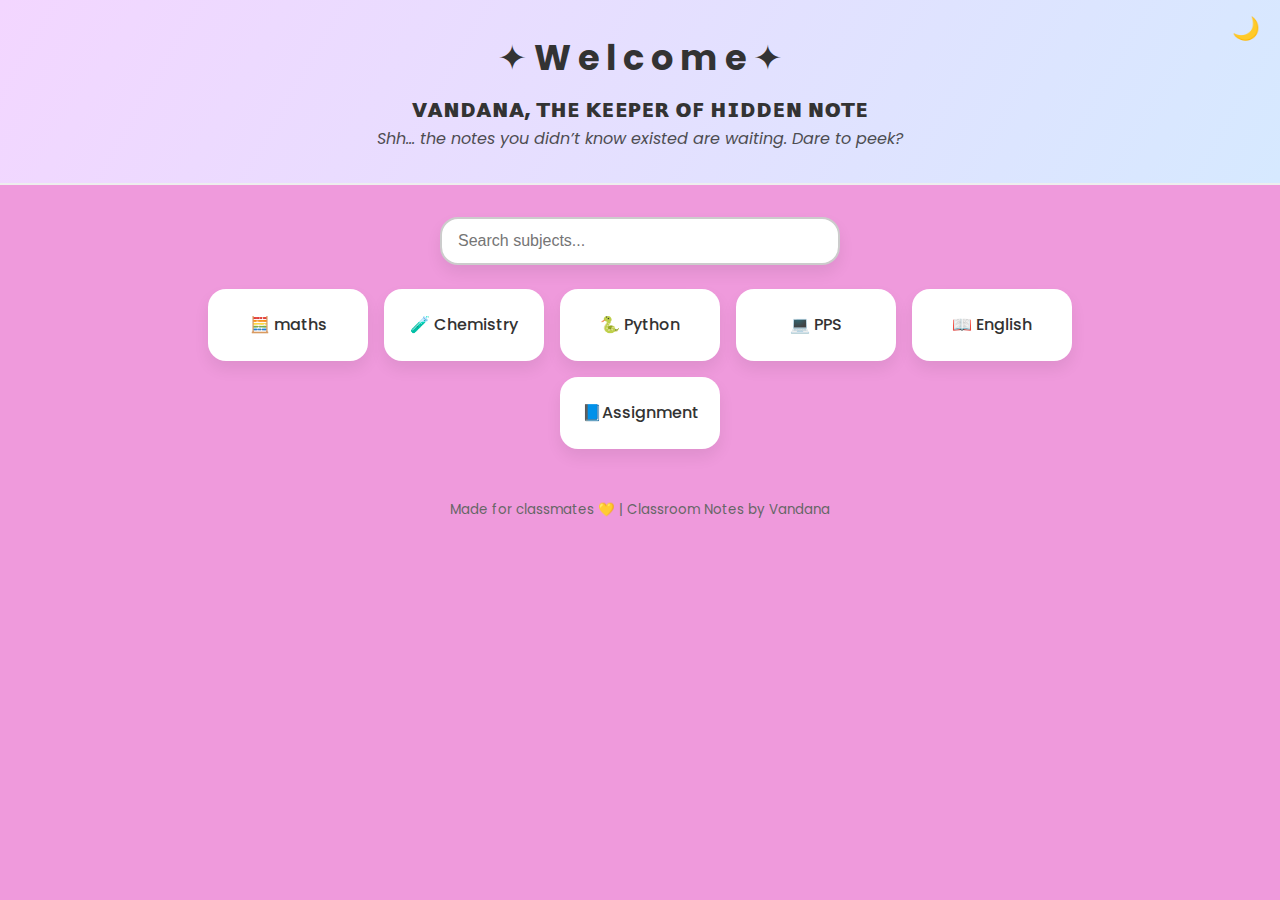
<file: index.html>
<!doctype html>
<html lang="en">
<head>
  <meta charset="utf-8" />
  <meta name="viewport" content="width=device-width,initial-scale=1" />
  <title>Classroom Notes — Vandana</title>
  <link rel="stylesheet" href="style.css" />
  <link href="https://fonts.googleapis.com/css2?family=Poppins:wght@300;500;700&display=swap" rel="stylesheet">
</head>
<body>
  <header class="site-header">
    <h1>✦ W e l c o m e ✦</h1>
    <h2>ᴠᴀɴᴅᴀɴᴀ, ᴛʜᴇ ᴋᴇᴇᴘᴇʀ ᴏꜰ ʜɪᴅᴅᴇɴ ɴᴏᴛᴇ</h2>
    <p class="tagline">Shh… the notes you didn’t know existed are waiting. Dare to peek?</p>
    <button id="themeToggle" class="theme-toggle">🌙</button>
  </header>

  <main class="container">
    <div class="search-area">
      <input type="text" id="searchBox" placeholder="Search subjects..." />
    </div>

    <section class="subjects">
      <div class="cards" id="subjectCards">
         <a class="card" href="maths.html" data-name="physics">🧮 maths</a>
        <a class="card" href="chemistry.html" data-name="chemistry">🧪 Chemistry</a>
        <a class="card" href="python.html" data-name="python">🐍 Python</a>
        <a class="card" href="pps.html" data-name="pps">💻 PPS</a>
        <a class="card" href="english.html" data-name="english">📖 English</a>
        <a class="card" href="assignment.html" data-name="assignment"> 📘Assignment</a>
       
      </div>
    </section>
  </main>

  <footer>
    <small>Made for classmates 💛 | Classroom Notes by Vandana</small>
  </footer>

  <script src="scripts.js"></script>
</body>
</html>
</file>
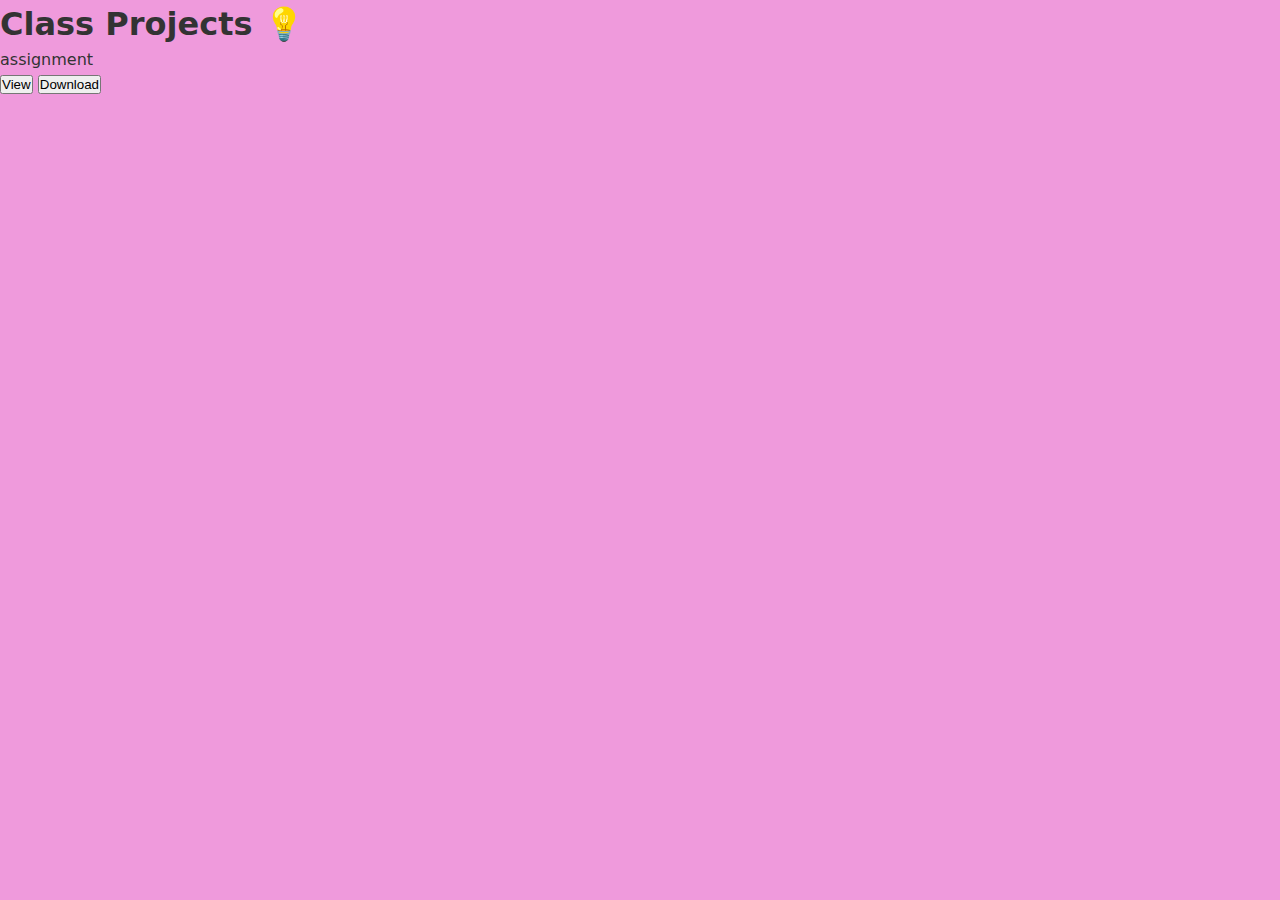
<file: assignment.html>
<!DOCTYPE html>
<html lang="en">
<head>
  <meta charset="UTF-8">
  <meta name="viewport" content="width=device-width, initial-scale=1.0">
  <title>Projects</title>
  <link rel="stylesheet" href="style.css">
</head>
<body>

  <h1>Class Projects 💡</h1>

  <div class="notes-list">
    <div class="note-item">
      <span>assignment</span>
      <div>
        <button onclick="window.open('path/to/chatbot.pdf', '_blank')">View</button>
        <button onclick="window.location.href='path/to/chatbot.zip'">Download</button>
      </div>
    </div>

</body>
</html>
</file>
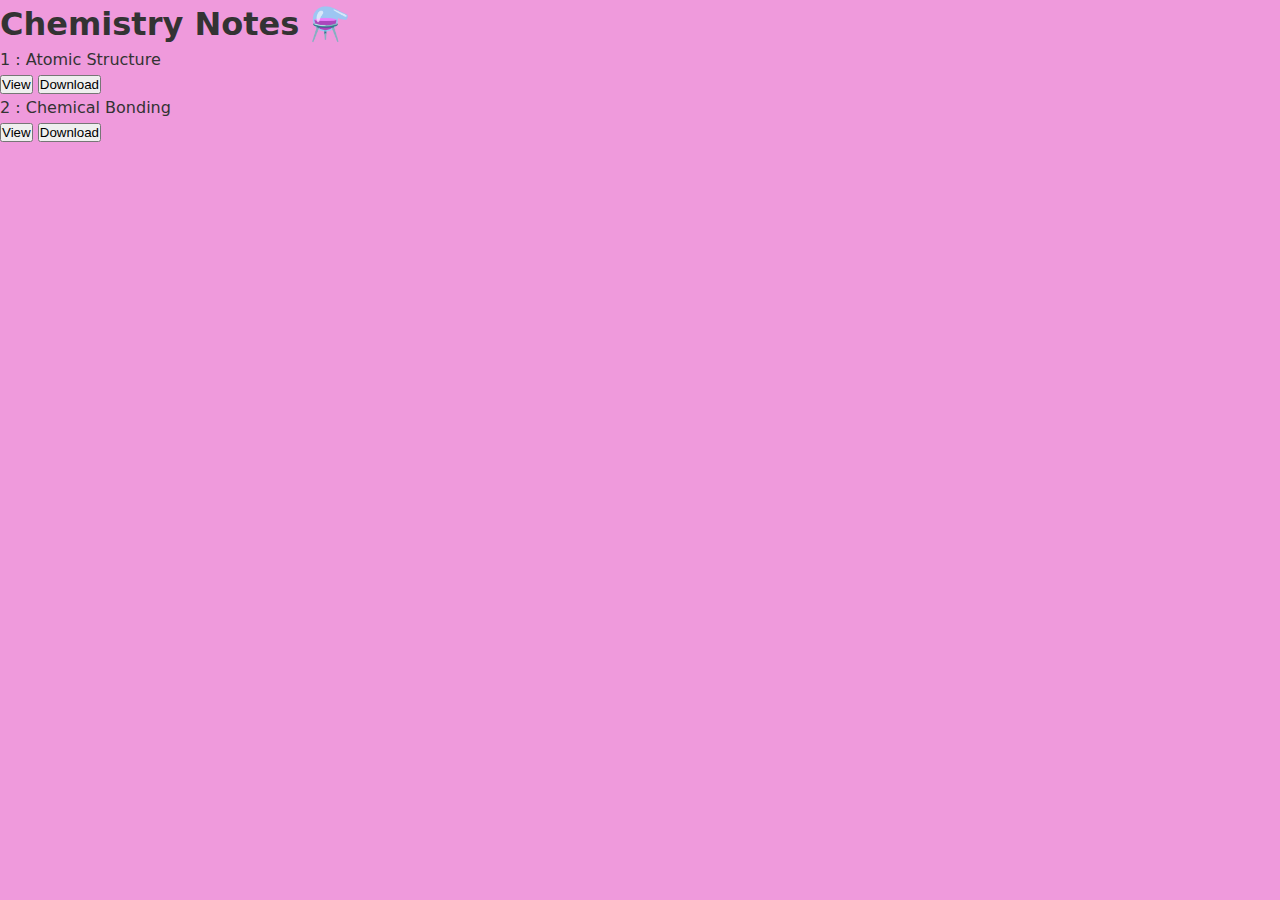
<file: chemistry.html>
<!DOCTYPE html>
<html lang="en">
<head>
  <meta charset="UTF-8">
  <meta name="viewport" content="width=device-width, initial-scale=1.0">
  <title>Chemistry Notes</title>
  <link rel="stylesheet" href="style.css">
</head>
<body>

  <h1>Chemistry Notes ⚗️</h1>

  <div class="notes-list">
    <div class="note-item">
      <span>1 : Atomic Structure</span>
      <div>
        <button onclick="window.open('path/to/atomic_structure.pdf', '_blank')">View</button>
        <button onclick="window.location.href='path/to/atomic_structure.pdf'">Download</button>
      </div>
    </div>

    <div class="note-item">
      <span>2 : Chemical Bonding</span>
      <div>
        <button onclick="window.open('path/to/chemical_bonding.pdf', '_blank')">View</button>
        <button onclick="window.location.href='path/to/chemical_bonding.pdf'">Download</button>
      </div>
    </div>
  </div>

</body>
</html>
</file>
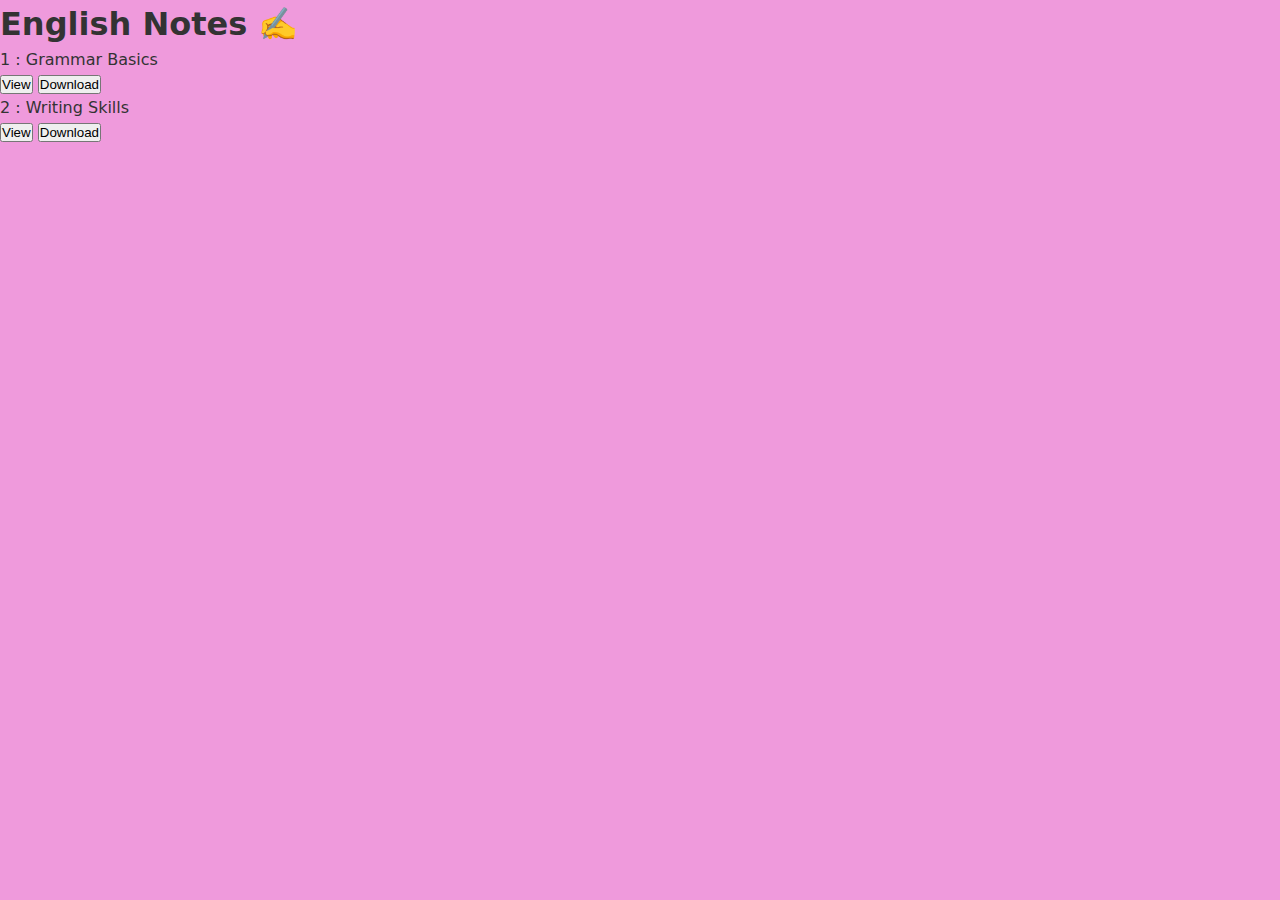
<file: english.html>
<!DOCTYPE html>
<html lang="en">
<head>
  <meta charset="UTF-8">
  <meta name="viewport" content="width=device-width, initial-scale=1.0">
  <title>English Notes</title>
  <link rel="stylesheet" href="style.css">
</head>
<body>


    <h1>English Notes ✍️</h1>

  <div class="notes-list">
    <div class="note-item">
      <span>1 : Grammar Basics</span>
      <div>
        <button onclick="window.open('path/to/grammar_basics.pdf', '_blank')">View</button>
        <button onclick="window.location.href='path/to/grammar_basics.pdf'">Download</button>
      </div>
    </div>

    <div class="note-item">
      <span>2 : Writing Skills</span>
      <div>
        <button onclick="window.open('path/to/writing_skills.pdf', '_blank')">View</button>
        <button onclick="window.location.href='path/to/writing_skills.pdf'">Download</button>
      </div>
    </div>
  </div>

</body>
</html>
</file>
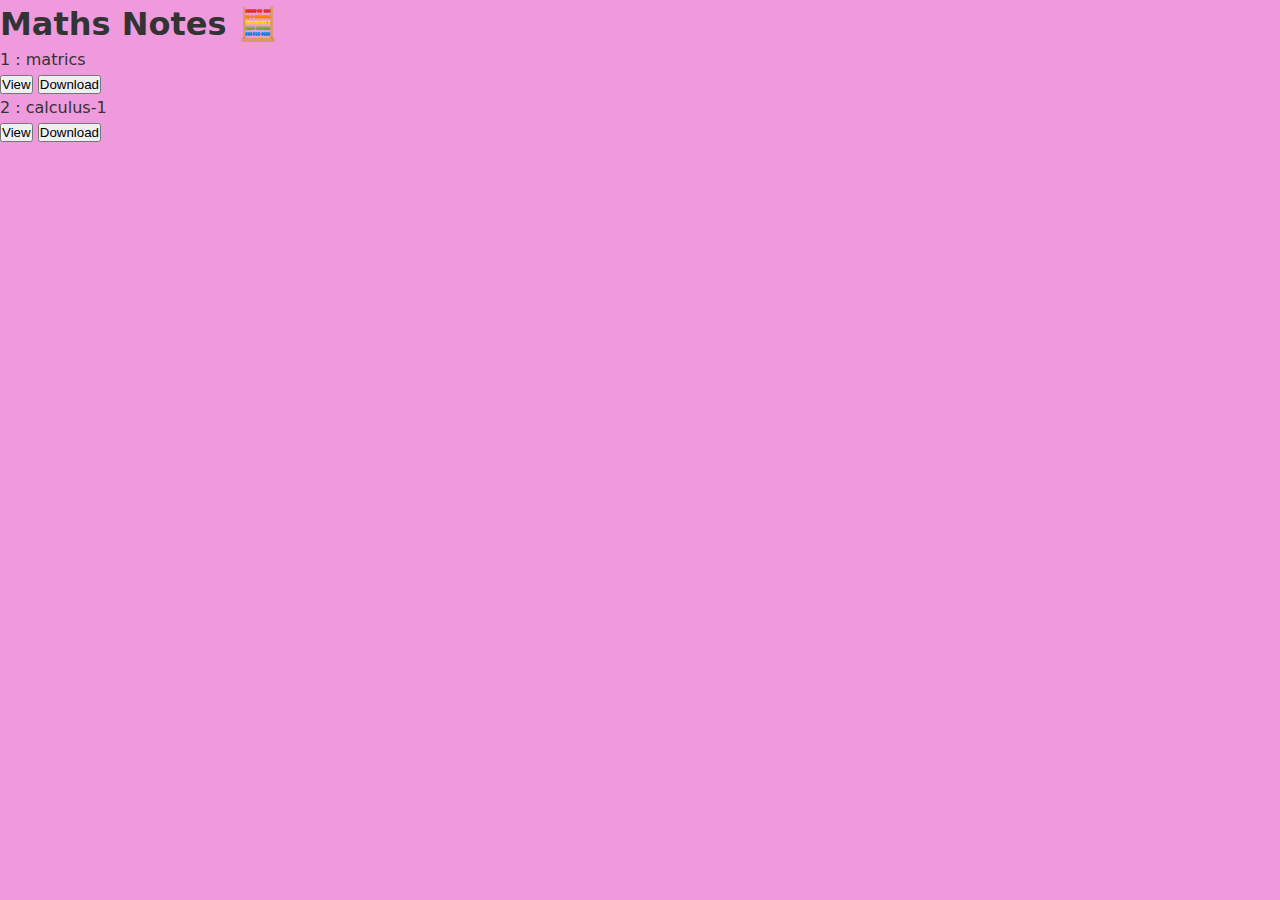
<file: maths.html>
<!DOCTYPE html>
<html lang="en">
<head>
  <meta charset="UTF-8">
  <meta name="viewport" content="width=device-width, initial-scale=1.0">
  <title>Maths Notes</title>
  <link rel="stylesheet" href="style.css">
</head>
<body>
    <p style="text-align: center;"><h1> Maths Notes 🧮 </h1> </p>

<centre>
 
</centre>
  <div class="notes-list">
    <div class="note-item">
      <span>1  : matrics</span>
      <div>
        <button onclick="window.open('path/to/algebra.pdf', '_blank')">View</button>
        <button onclick="window.location.href='path/to/algebra.pdf'">Download</button>
      </div>
    </div>

    <div class="note-item">
      <span>2  : calculus-1</span>
      <div>
        <button onclick="window.open('path/to/trigonometry.pdf', '_blank')">View</button>
        <button onclick="window.location.href='path/to/trigonometry.pdf'">Download</button>
      </div>
    </div>
  </div>


</body>
</html>
</file>
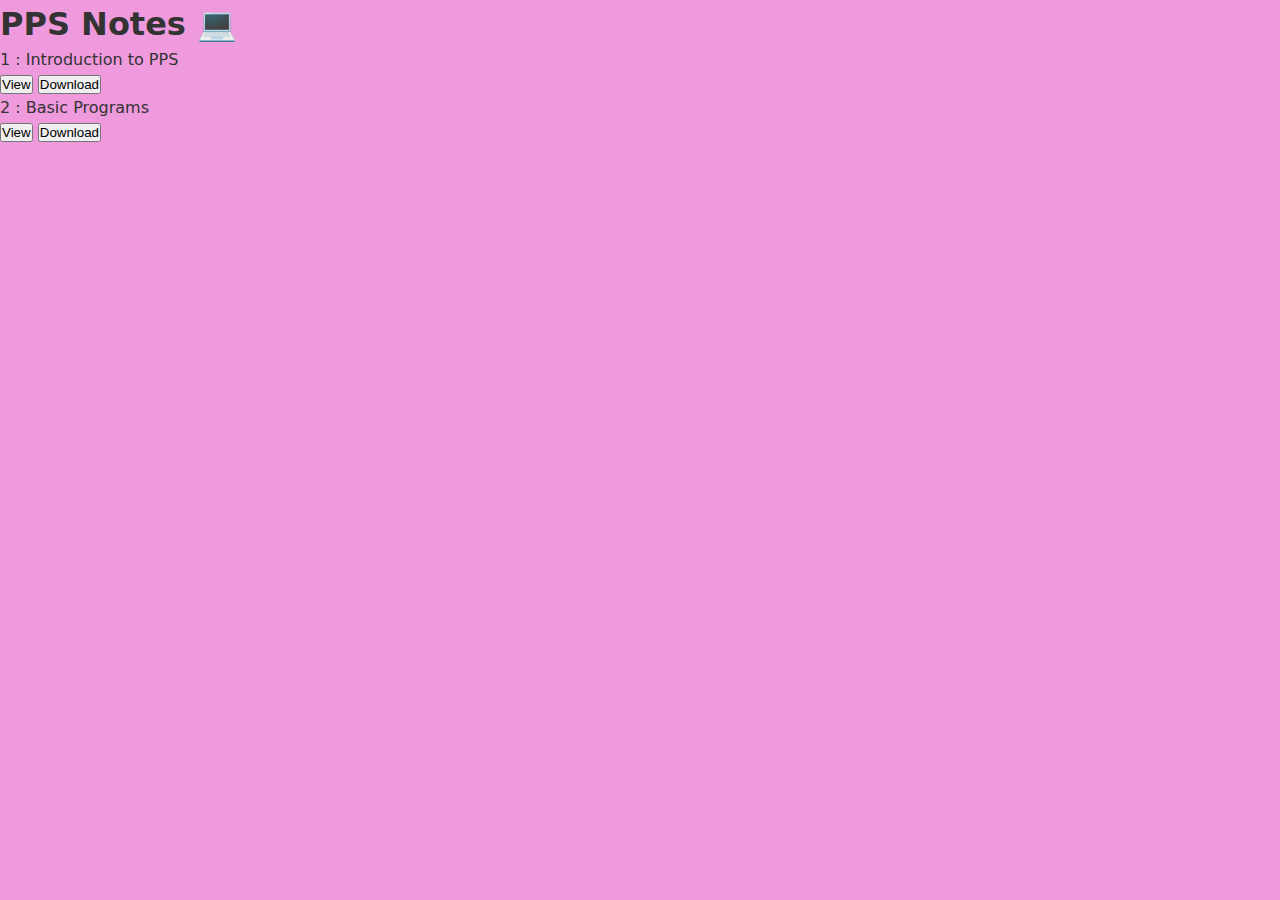
<file: pps.html>
<!DOCTYPE html>
<html lang="en">
<head>
  <meta charset="UTF-8">
  <meta name="viewport" content="width=device-width, initial-scale=1.0">
  <title>PPS Notes</title>
  <link rel="stylesheet" href="style.css">
</head>
<body>

  <h1>PPS Notes 💻</h1>

  <div class="notes-list">
    <div class="note-item">
      <span>1 : Introduction to PPS</span>
      <div>
        <button onclick="window.open('path/to/pps_intro.pdf', '_blank')">View</button>
        <button onclick="window.location.href='path/to/pps_intro.pdf'">Download</button>
      </div>
    </div>

    <div class="note-item">
      <span>2 : Basic Programs</span>
      <div>
        <button onclick="window.open('path/to/basic_programs.pdf', '_blank')">View</button>
        <button onclick="window.location.href='path/to/basic_programs.pdf'">Download</button>
      </div>
    </div>
  </div>

</body>
</html>
</file>
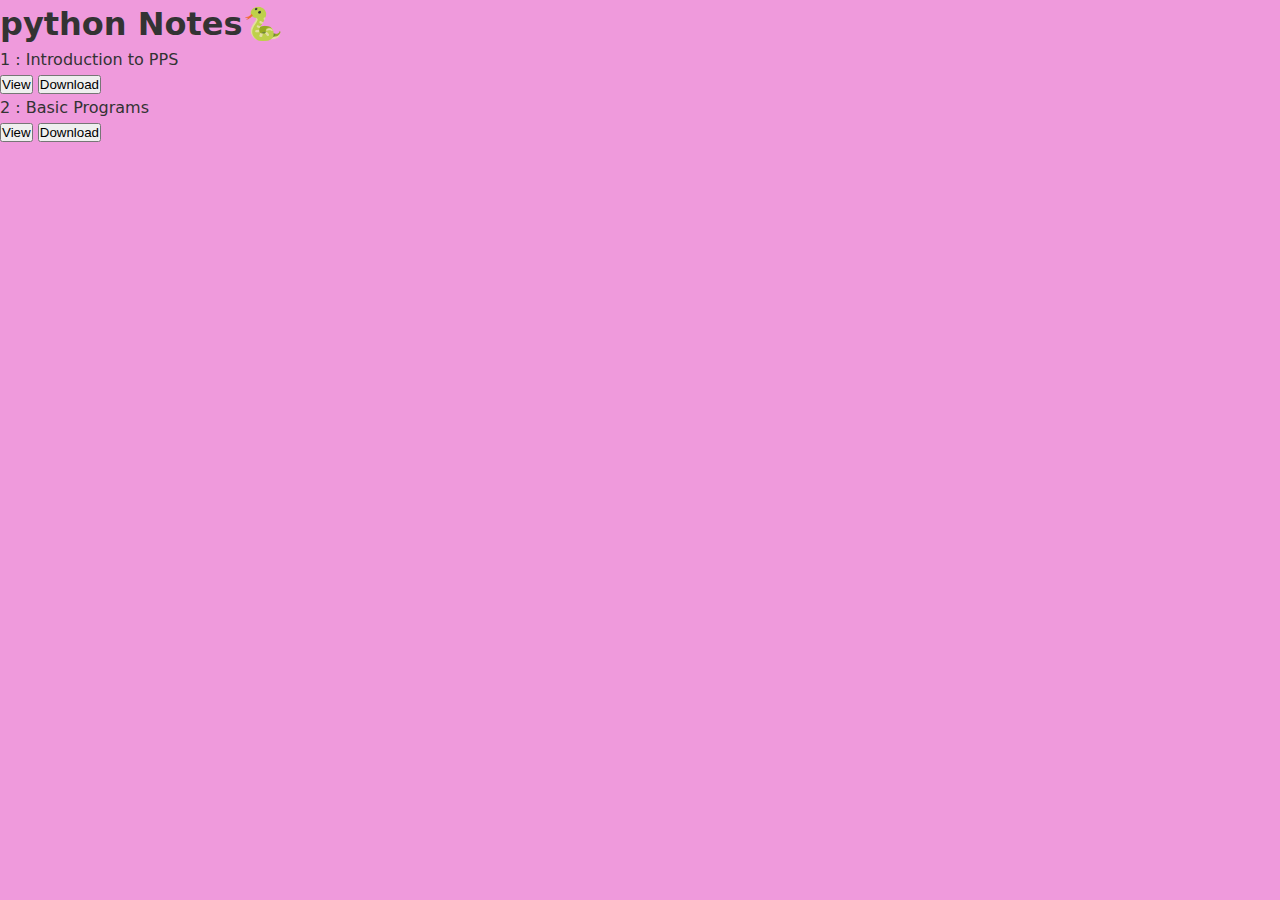
<file: python.html>
<!DOCTYPE html>
<html lang="en">
<head>
  <meta charset="UTF-8">
  <meta name="viewport" content="width=device-width, initial-scale=1.0">
  <title>PPS Notes</title>
  <link rel="stylesheet" href="style.css">
</head>
<body>

  <h1>python Notes🐍 </h1>

  <div class="notes-list">
    <div class="note-item">
      <span>1 : Introduction to PPS</span>
      <div>
        <button onclick="window.open('path/to/pps_intro.pdf', '_blank')">View</button>
        <button onclick="window.location.href='path/to/pps_intro.pdf'">Download</button>
      </div>
    </div>

    <div class="note-item">
      <span>2 : Basic Programs</span>
      <div>
        <button onclick="window.open('path/to/basic_programs.pdf', '_blank')">View</button>
        <button onclick="window.location.href='path/to/basic_programs.pdf'">Download</button>
      </div>
    </div>
  </div>

</body>
</html>
</file>
<file: style.css>
:root {
  --bg: #ef9adc;
  --card: #ffffff;
  --accent1: #f3d6ff;
  --accent2: #d6e9ff;
  --text: #333;
  --radius: 18px;
  --shadow: 0 8px 16px rgba(0,0,0,0.07);
}

body.dark {
  --bg: #1e1e2e;
  --card: #2a2a3c;
  --accent1: #705cff;
  --accent2: #9b67ff;
  --text: #f4f4f4;
  --shadow: 0 4px 10px rgba(0,0,0,0.4);
}

* { box-sizing: border-box; margin: 0; padding: 0; }

body {
  font-family: 'Poppins', system-ui, sans-serif;
  background: var(--bg);
  color: var(--text);
  line-height: 1.5;
  transition: background 0.4s, color 0.3s;
}

.site-header {
  padding: 2rem 1rem;
  text-align: center;
  background: linear-gradient(120deg, var(--accent1), var(--accent2));
  border-bottom: 2px solid #eee;
  position: relative;
}

.site-header h1 { font-size: 2.2rem; margin-bottom: .4rem; }
.tagline { font-style: italic; opacity: 0.85; }

.theme-toggle {
  position: absolute;
  top: 15px;
  right: 20px;
  background: transparent;
  border: none;
  font-size: 1.4rem;
  cursor: pointer;
  transition: transform .2s ease;
}
.theme-toggle:hover { transform: scale(1.2); }

.container {
  max-width: 1000px;
  margin: 2rem auto;
  padding: 0 1rem;
}

.search-area {
  text-align: center;
  margin-bottom: 1.5rem;
}
#searchBox {
  width: 80%;
  max-width: 400px;
  padding: .8rem 1rem;
  font-size: 1rem;
  border: 2px solid #ccc;
  border-radius: var(--radius);
  outline: none;
  box-shadow: var(--shadow);
}
#searchBox:focus {
  border-color: #a666ff;
}

.cards {
  display: flex;
  flex-wrap: wrap;
  justify-content: center;
  gap: 1rem;
}

.card {
  flex: 0 0 160px;
  background: var(--card);
  text-decoration: none;
  color: var(--text);
  font-weight: 500;
  padding: 1.5rem 1rem;
  text-align: center;
  border-radius: var(--radius);
  box-shadow: var(--shadow);
  transition: transform .2s ease, box-shadow .2s ease;
}
.card:hover {
  transform: translateY(-5px) scale(1.03);
  box-shadow: 0 10px 20px rgba(0,0,0,0.1);
}

footer {
  text-align: center;
  padding: 1rem;
  color: #666;
  margin-top: 2rem;
}
</file>
